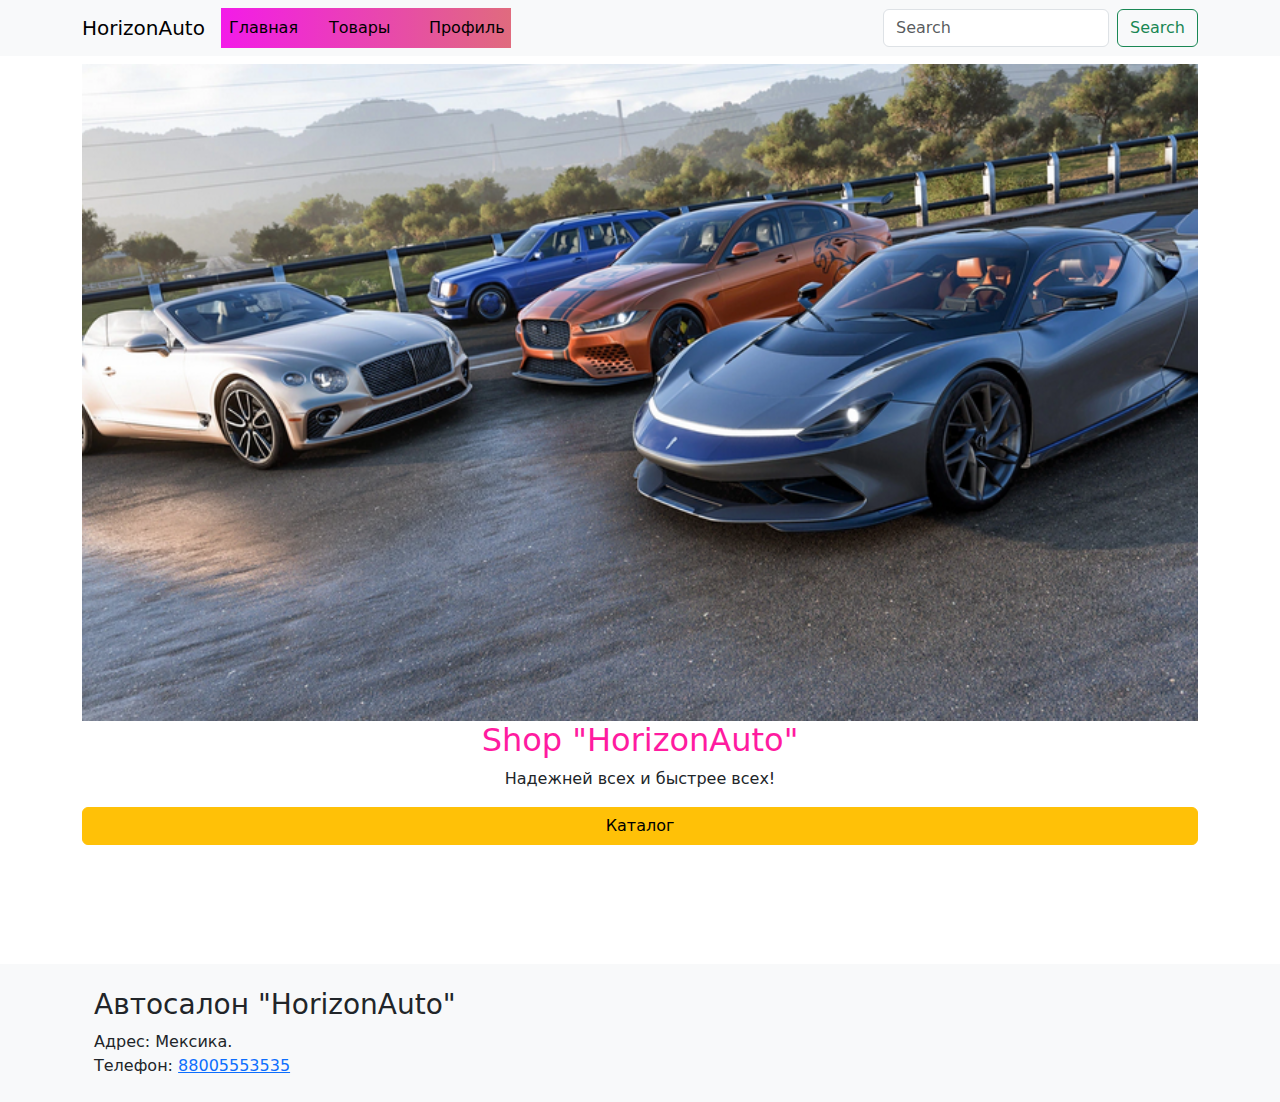
<file: HorizonAuto/index.html>
<!DOCTYPE html>
<html lang="ru">

<head>
    <meta charset="UTF-8">
    <meta name="viewport" content="width=device-width, initial-scale=1.0">
    <title>HorizonAuto</title>
    <link href="https://cdn.jsdelivr.net/npm/bootstrap@5.3.3/dist/css/bootstrap.min.css" rel="stylesheet" >
    <script src="https://cdn.jsdelivr.net/npm/bootstrap@5.3.3/dist/js/bootstrap.bundle.min.js"></script>
    <link rel="stylesheet"href="styles.css">



</head>

<body style="height: 100vh;">
    <nav class="navbar navbar-expand-lg bg-body-tertiary">
        <div class="container">
            <a class="navbar-brand" href="/">HorizonAuto</a>
            <button class="navbar-toggler" data-bs-toggle="collapse" data-bs-target="#navbarSupportedContent">
                <span class="navbar-toggler-icon"></span>
            </button>
            <div class="collapse navbar-collapse" id="navbarSupportedContent">
                <ul class="navbar-nav me-auto mb-2 mb-lg-0">
                    <li class="nav-item">
                        <a class="nav-link active" aria-current="page" href="index.html">Главная</a>
                    </li>
                    <li class="nav-item">
                        <a class="nav-link active" href="productss.html">Товары</a>
                    </li>
                    <li class="nav-item">
                        <a class="nav-link active"href="profiles.html">Профиль</a>
                    </li>
                </ul>
                <form class="d-flex" role="search">
                    <input class="form-control me-2" type="search" placeholder="Search">
                    <button class="btn btn-outline-success" type="submit">Search</button>
                </form>
            </div>
        </div>
    </nav>
    <div class="container mt-2" style="min-height: 100%;">
        <div class="d-flex justify-content-center">
            <div class="d-flex flex-column" style="max-width: 1000000px;">
                <img class="img-fluid" src="Снимок экрана_20250303_110848.png">
                <h2 class="text-center">Shop "HorizonAuto"</h2>
                <p class="text-center">Надежней всех и быстрее всех!</p>
                <a class="btn btn-warning">Каталог</a>
            </div>
        </div>
    </div>
    <footer class="footer bg-body-tertiary">
        <div class="container p-4">
            <div class="d-flex flex-column">
                <h3>Автосалон "HorizonAuto"</h3>
                <span>Адрес: Мексика.​</span>
                <span>Телефон: <a href="tel:+73513671044">88005553535</a>​</span>
            </div>

        </div>
    </footer>
</body>

</html>
</file>
<file: HorizonAuto/styles.css>
ul {
    list-style-type: none;
    margin: 10px;
    padding: 1px;
}
li a {
    display: block;
    width: 100px;
}
ul {
    list-style-type: none;
    margin: 0;
    padding: 0;
    width: 290px;
    background: linear-gradient(to right, rgb(243, 27, 232), rgb(224, 107, 126));
}

li a {
    display: block;
    color: #000;
    padding: 8px 16px;
    text-decoration: none;
}
li a:hover {
    background-color: #555;
    color: white;
}
h2 {
    color   : rgb(255, 27, 160);
}
img {
    width: 15000px;
}
</file>
